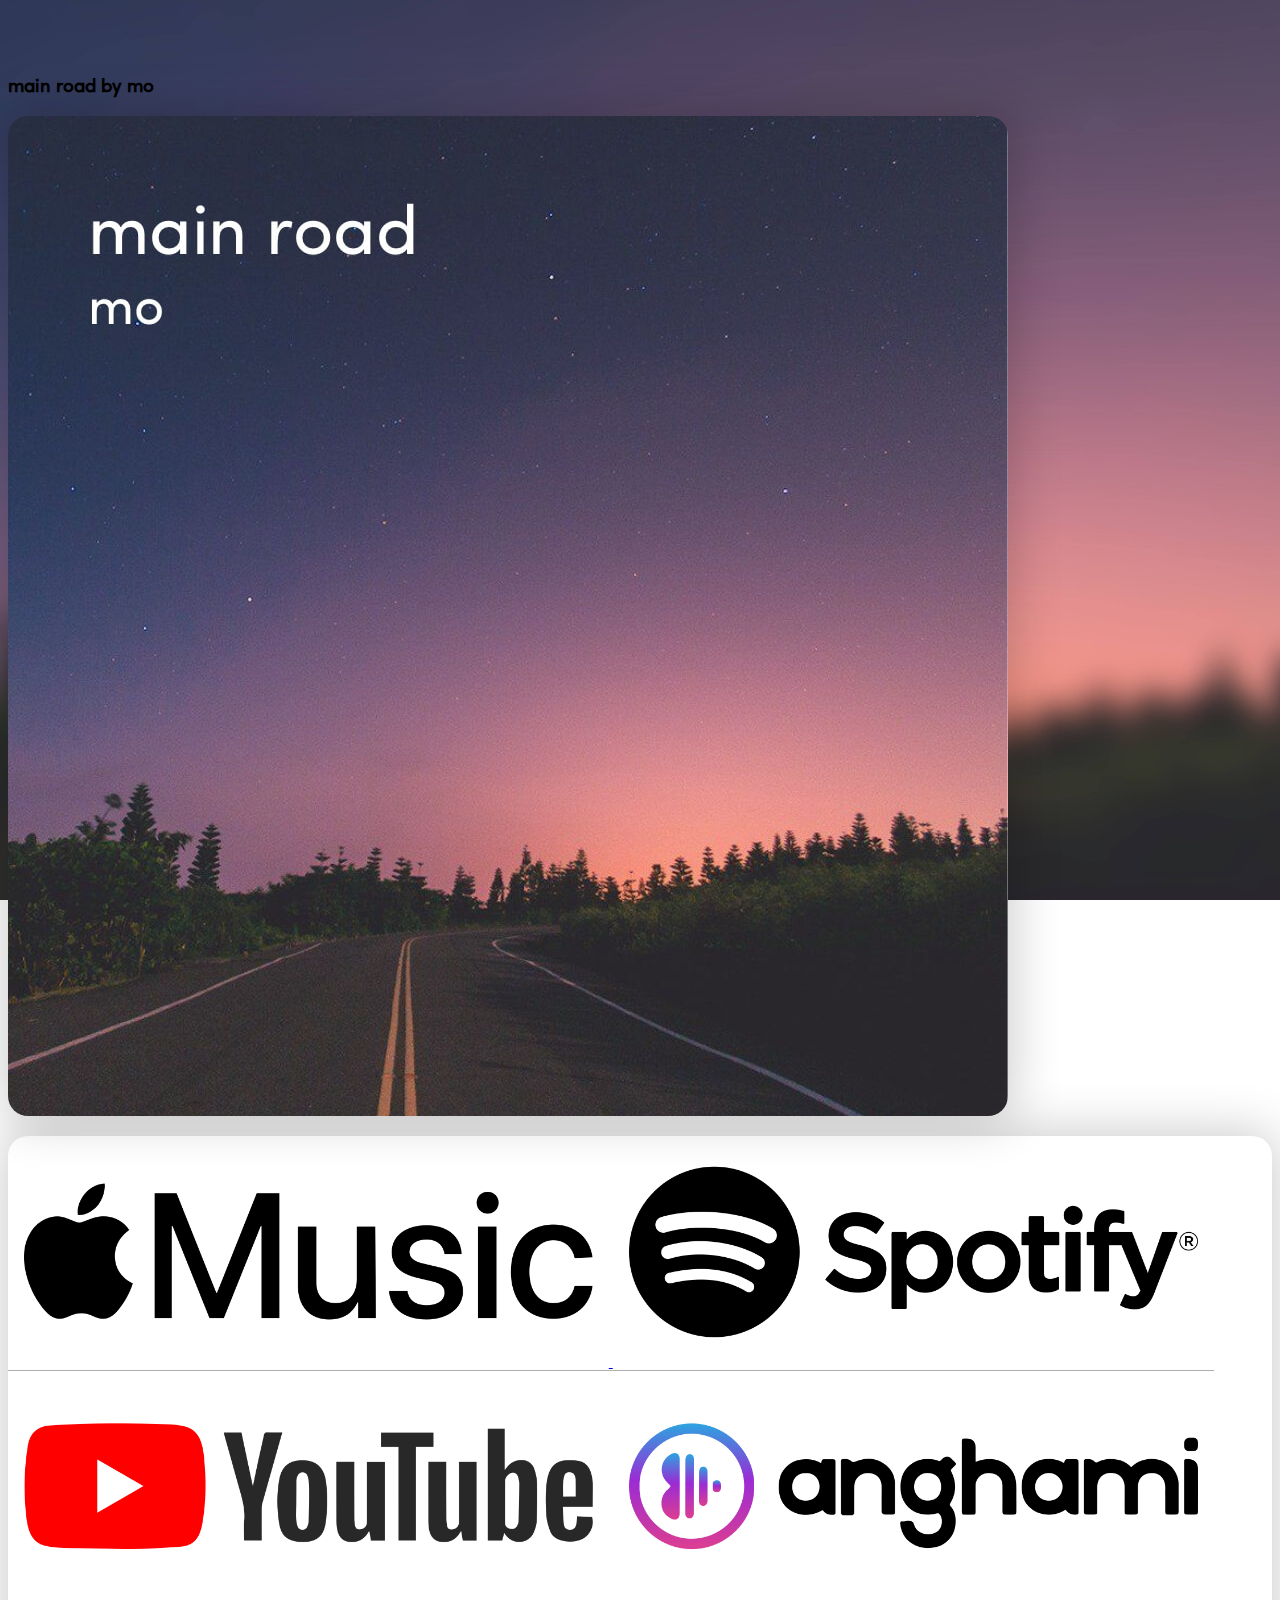
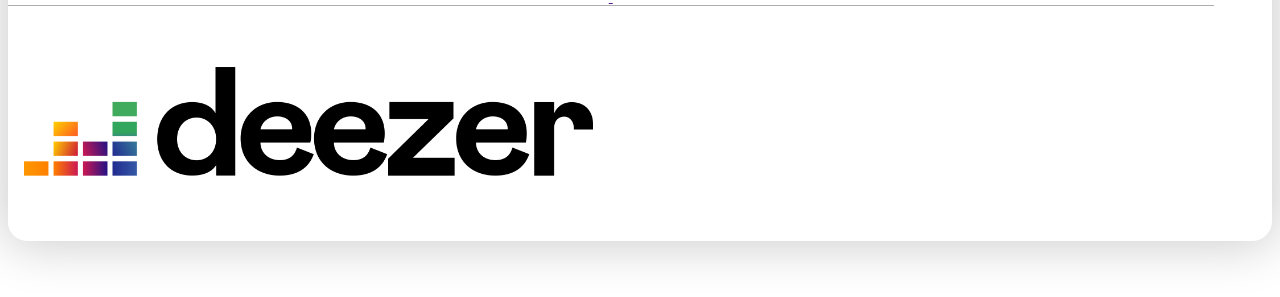
<file: music/mainroad/index.html>
<!DOCTYPE html>
<html lang="en">
  <head>
    <!-- Required meta tags always come first -->
    <meta charset="utf-8">
    <meta http-equiv="X-UA-Compatible" content="IE=edge">
    <meta name="viewport" content="width=device-width, initial-scale=1">
    <meta property="og:site_name" content="some music by mo"/>
    <meta property="og:title" content="main road by mo"/>
    <meta property="og:description" content="listen to main road now"/>
    <meta property="og:image" content="img/mainroad.jpg">

	  <!-- Favicon -->
    <link id="favicon-link" rel="shortcut icon" type="image/x-icon" href="../../img/M.ico">

	  <title>main road by mo</title>

    <!-- Webpage CSS -->
    <link rel="stylesheet" href="css/main-road.css">

    <!-- Bootstrap CSS -->
    <link
      rel="stylesheet"
      href="https://stackpath.bootstrapcdn.com/bootstrap/4.5.0/css/bootstrap.min.css"
      integrity="sha384-9aIt2nRpC12Uk9gS9baDl411NQApFmC26EwAOH8WgZl5MYYxFfc+NcPb1dKGj7Sk"
      crossorigin="anonymous"
    />

    <!-- Global CSS -->
    <link rel="stylesheet" href="../../css/global.css">

    <!-- Spacing CSS -->
    <link rel="stylesheet" href="https://gistcdn.githack.com/moudallal/2545cf5a0db377e93c920bc59f8d7895/raw/92bb99c15479eafee20e40dbdaa05671784fa601/spacing.css">
    
  </head>
  <body>

    <div class="container text-center py-md-4 py-3">
      <h3 class="text-white mb-1">main road by mo</h3>
      <div class="row mb-1">
        <div class="col-10 offset-1 col-md-4 offset-md-4">
          <img src="img/mainroad.jpg" class="img-fluid artwork" alt="art">
        </div>
      </div>
      <!-- <h3 class="text-white mb-1">main road by mo</h3> -->
      <div class="row">
        <div class="col-10 offset-1 col-md-4 offset-md-4">
          <div class="links">
            <a class="listen-btn btn d-block" href="https://music.apple.com/us/album/main-road-single/1523372207?uo=4&app=music&at=1001lry3&ct=dashboard" target="_blank">
              <img src="img/png/applemusic.png" class="img-fluid p-1" alt="">
            </a>
            <a class="listen-btn btn d-block" href="https://open.spotify.com/album/0shM0pCy0y17IiM83foLw9" target="_blank">
              <img src="img/png/spotify.png" class="img-fluid p-1" alt="">
            </a>
            <a class="listen-btn btn d-block" href="" target="_blank">
              <img src="img/png/youtube.png" class="img-fluid p-1" alt="">
            </a>
            <a class="listen-btn btn d-block" href="https://play.anghami.com/song/80630854" target="_blank">
              <img src="img/png/anghami.png" class="img-fluid p-1" alt="">
            </a>
            <a class="listen-btn btn d-block" href="https://www.deezer.com/album/160255552" target="_blank">
              <img src="img/png/deezer.png" class="img-fluid p-1" alt="">
            </a>
          </div>
        </div>
      </div>
    </div>

    <script
      src="https://code.jquery.com/jquery-3.5.1.slim.min.js"
      integrity="sha384-DfXdz2htPH0lsSSs5nCTpuj/zy4C+OGpamoFVy38MVBnE+IbbVYUew+OrCXaRkfj"
      crossorigin="anonymous"
    ></script>
    <script
      src="https://cdn.jsdelivr.net/npm/popper.js@1.16.0/dist/umd/popper.min.js"
      integrity="sha384-Q6E9RHvbIyZFJoft+2mJbHaEWldlvI9IOYy5n3zV9zzTtmI3UksdQRVvoxMfooAo"
      crossorigin="anonymous"
    ></script>
    <script
      src="https://stackpath.bootstrapcdn.com/bootstrap/4.5.0/js/bootstrap.min.js"
      integrity="sha384-OgVRvuATP1z7JjHLkuOU7Xw704+h835Lr+6QL9UvYjZE3Ipu6Tp75j7Bh/kR0JKI"
      crossorigin="anonymous"
    ></script>
  </body>
</html>
</file>
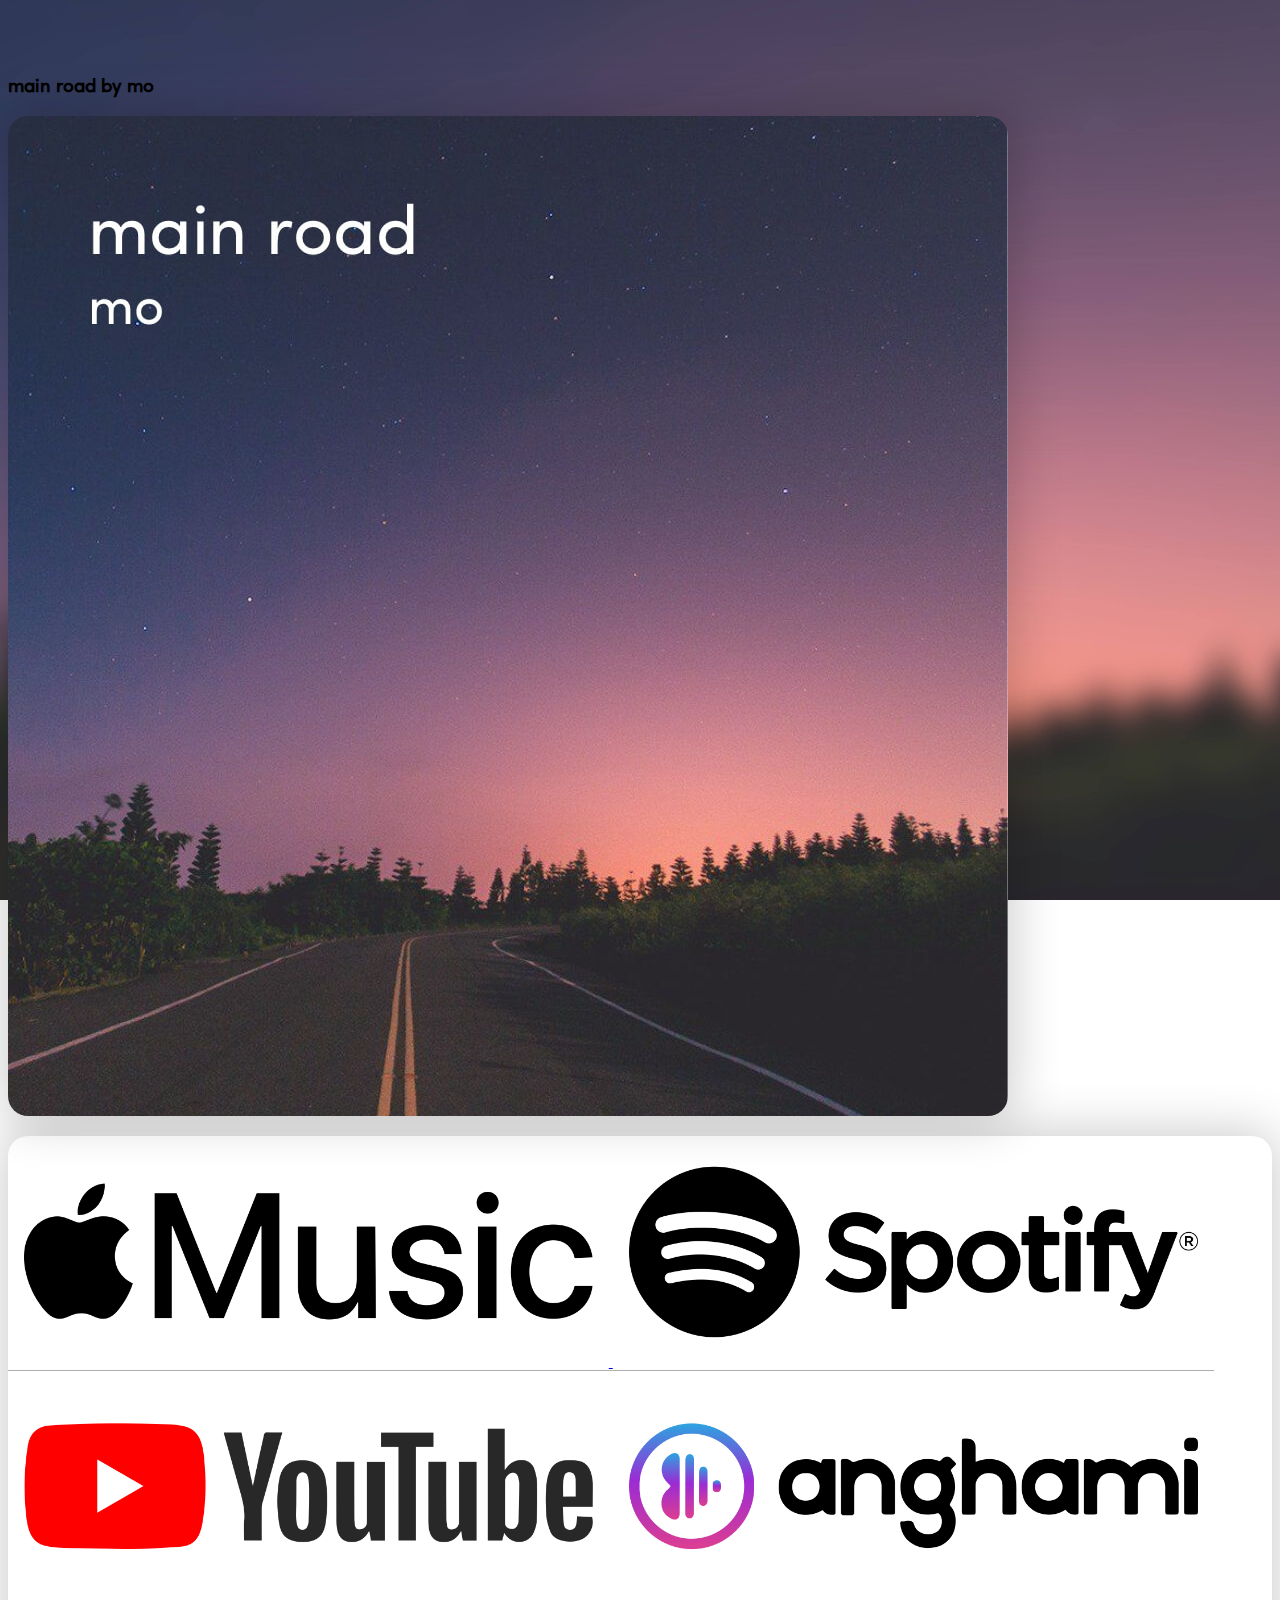
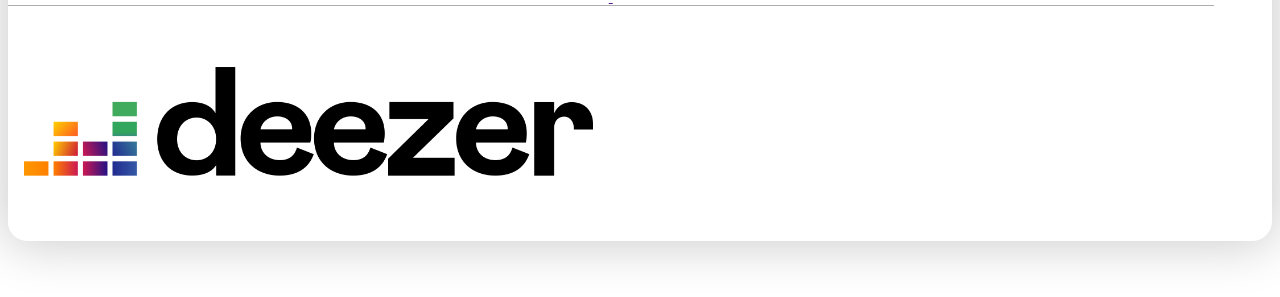
<file: music/main-road.html>
<!DOCTYPE html>
<html lang="en">
  <head>
    <!-- Required meta tags always come first -->
    <meta charset="utf-8">
    <meta http-equiv="X-UA-Compatible" content="IE=edge">
    <meta name="viewport" content="width=device-width, initial-scale=1">
    <meta property="og:site_name" content="some music by mo"/>
    <meta property="og:title" content="main road by mo"/>
    <meta property="og:description" content="listen to main road now"/>
    <meta property="og:image" content="img/mainroad.jpg">

	  <!-- Favicon -->
    <link id="favicon-link" rel="shortcut icon" type="image/x-icon" href="../img/M.ico">

	  <title>main road by mo</title>

    <!-- Webpage CSS -->
    <link rel="stylesheet" href="css/main-road.css">

    <!-- Bootstrap CSS -->
    <link
      rel="stylesheet"
      href="https://stackpath.bootstrapcdn.com/bootstrap/4.5.0/css/bootstrap.min.css"
      integrity="sha384-9aIt2nRpC12Uk9gS9baDl411NQApFmC26EwAOH8WgZl5MYYxFfc+NcPb1dKGj7Sk"
      crossorigin="anonymous"
    />

    <!-- Global CSS -->
    <link rel="stylesheet" href="../css/global.css">

    <!-- Spacing CSS -->
    <link rel="stylesheet" href="https://gistcdn.githack.com/moudallal/2545cf5a0db377e93c920bc59f8d7895/raw/92bb99c15479eafee20e40dbdaa05671784fa601/spacing.css">
    
  </head>
  <body>

    <div class="container text-center py-md-4 py-3">
      <h3 class="text-white mb-1">main road by mo</h3>
      <div class="row mb-1">
        <div class="col-10 offset-1 col-md-4 offset-md-4">
          <img src="img/mainroad.jpg" class="img-fluid artwork" alt="art">
        </div>
      </div>
      <!-- <h3 class="text-white mb-1">main road by mo</h3> -->
      <div class="row">
        <div class="col-10 offset-1 col-md-4 offset-md-4">
          <div class="links">
            <a class="listen-btn btn d-block" href="https://music.apple.com/us/album/main-road-single/1523372207?uo=4&app=music&at=1001lry3&ct=dashboard" target="_blank">
              <img src="img/png/applemusic.png" class="img-fluid p-1" alt="">
            </a>
            <a class="listen-btn btn d-block" href="https://open.spotify.com/album/0shM0pCy0y17IiM83foLw9" target="_blank">
              <img src="img/png/spotify.png" class="img-fluid p-1" alt="">
            </a>
            <a class="listen-btn btn d-block" href="" target="_blank">
              <img src="img/png/youtube.png" class="img-fluid p-1" alt="">
            </a>
            <a class="listen-btn btn d-block" href="https://play.anghami.com/song/80630854" target="_blank">
              <img src="img/png/anghami.png" class="img-fluid p-1" alt="">
            </a>
            <a class="listen-btn btn d-block" href="https://www.deezer.com/album/160255552" target="_blank">
              <img src="img/png/deezer.png" class="img-fluid p-1" alt="">
            </a>
          </div>
        </div>
      </div>
    </div>

    <script
      src="https://code.jquery.com/jquery-3.5.1.slim.min.js"
      integrity="sha384-DfXdz2htPH0lsSSs5nCTpuj/zy4C+OGpamoFVy38MVBnE+IbbVYUew+OrCXaRkfj"
      crossorigin="anonymous"
    ></script>
    <script
      src="https://cdn.jsdelivr.net/npm/popper.js@1.16.0/dist/umd/popper.min.js"
      integrity="sha384-Q6E9RHvbIyZFJoft+2mJbHaEWldlvI9IOYy5n3zV9zzTtmI3UksdQRVvoxMfooAo"
      crossorigin="anonymous"
    ></script>
    <script
      src="https://stackpath.bootstrapcdn.com/bootstrap/4.5.0/js/bootstrap.min.js"
      integrity="sha384-OgVRvuATP1z7JjHLkuOU7Xw704+h835Lr+6QL9UvYjZE3Ipu6Tp75j7Bh/kR0JKI"
      crossorigin="anonymous"
    ></script>
  </body>
</html>
</file>
<file: music/mainroad/css/main-road.css>
/* Import custom font */

@font-face {
  font-family: 'Sofia Pro';
  src: url('../../../fonts/sofiapro.otf');
}

/* Styling */

body {
  background: url("../img/bg.jpg") no-repeat center center fixed;
  -webkit-background-size: cover;
  -moz-background-size: cover;
  -o-background-size: cover;
  background-size: cover;
}

.artwork, .links {
  border-radius: 20px;
  box-shadow: 0 0 50px 5px rgba(0,0,0,0.2);
}

.links {
  background-color: transparent;
}

h3 {
  font-family: 'Sofia Pro';

}

.listen-btn {
  background-color: rgba(255, 255, 255, 0.8)!important;
  border-radius: 0!important;
  border-bottom: 0.5px solid #aeaeae!important;

  max-height: 40%;
}
.listen-btn:first-of-type {
  border-radius: 20px 20px 0 0 !important;
}
.listen-btn:last-of-type {
  border-radius: 0 0 20px 20px !important;
  border: 0!important;
}
.listen-btn img {
  max-width: 45%;
}
.listen-btn:hover {
  background-color: rgba(0, 0, 0, 0.6)!important;
}

.listen-btn:focus {
  box-shadow: none!important;
}

.listen-btn:nth-of-type(1):hover img {
  content: url("../img/png/applemusic\ dark.png");
}
.listen-btn:nth-of-type(2):hover img {
  content: url("../img/png/spotify\ dark.png");
}
.listen-btn:nth-of-type(3):hover img {
  content: url("../img/png/youtube\ dark.png");
}
.listen-btn:nth-of-type(4):hover img {
  content: url("../img/png/anghami\ dark.png");
}
.listen-btn:nth-of-type(5):hover img {
  content: url("../img/png/deezer\ dark.png");
}
</file>
<file: css/global.css>
/* Global constants for the website */

.hide {
    display: none;
    visibility: hidden;
}

.show {
    display: block!important;
    visibility: visible;
}

.hovered {
    background-color: white;
}

.unhovered {
    background-color: #efefef;
}

.green {
    color: #2ecc71;
}

.turquoise {
    color: #1abc9c;
}

.blue {
    color: #3498db;
}

.purple {
    color: #9b59b6;
}

.red {
    color: #e74c3c;
}

.dark-blue {
    color: #2c3e50;
}

.header {
    text-align: center;

    color: white;
    background-color: rgba(0,0,0,0.1);

    font-family: Arcon;
    font-size: 3rem;
}
.sub-header {
    text-align: center;

    color: white;

    font-family: Arcon;
}


/* Overlay style */

.overlay {
    position: fixed;
    z-index: 99;

    width: 100%;
    height: 100vh;

    opacity: 0;
    background-color: black;
}

@media (max-width: 767px) {
    .header {
        font-size: 2rem;
    }
}

.stop-scroll {
    overflow: hidden;
}

/* Everything besides the menu */
#main-container {
    z-index: 98;
}

/*******************************/

.p-1 {
    padding: 1rem !important;
}

.p-2 {
    padding: 2rem !important;
}

.p-3 {
    padding: 3rem !important;
}

.p-4 {
    padding: 4rem !important;
}

.p-5 {
    padding: 5rem !important;
}

.p-6 {
    padding: 6rem !important;
}

.p-7 {
    padding: 7rem !important;
}

.p-8 {
    padding: 8rem !important;
}

.p-9 {
    padding: 9rem !important;
}

.p-10 {
    padding: 10rem !important;
}

.m-1 {
    margin: 1rem !important;
}

.m-2 {
    margin: 2rem !important;
}

.m-3 {
    margin: 3rem !important;
}

.m-4 {
    margin: 4rem !important;
}

.m-5 {
    margin: 5rem !important;
}

.m-6 {
    margin: 6rem !important;
}

.m-7 {
    margin: 7rem !important;
}

.m-8 {
    margin: 8rem !important;
}

.m-9 {
    margin: 9rem !important;
}

.m-10 {
    margin: 10rem !important;
}

.px-1 {
    padding-right: 1rem !important;
    padding-left: 1rem !important;
}

.px-2 {
    padding-right: 2rem !important;
    padding-left: 2rem !important;
}

.px-3 {
    padding-right: 3rem !important;
    padding-left: 3rem !important;
}

.px-4 {
    padding-right: 4rem !important;
    padding-left: 4rem !important;
}

.px-5 {
    padding-right: 5rem !important;
    padding-left: 5rem !important;
}

.px-6 {
    padding-right: 6rem !important;
    padding-left: 6rem !important;
}

.px-7 {
    padding-right: 7rem !important;
    padding-left: 7rem !important;
}

.px-8 {
    padding-right: 8rem !important;
    padding-left: 8rem !important;
}

.px-9 {
    padding-right: 9rem !important;
    padding-left: 9rem !important;
}

.px-10 {
    padding-right: 10rem !important;
    padding-left: 10rem !important;
}

.mx-1 {
    margin-right: 1rem !important;
    margin-left: 1rem !important;
}

.mx-2 {
    margin-right: 2rem !important;
    margin-left: 2rem !important;
}

.mx-3 {
    margin-right: 3rem !important;
    margin-left: 3rem !important;
}

.mx-4 {
    margin-right: 4rem !important;
    margin-left: 4rem !important;
}

.mx-5 {
    margin-right: 4rem !important;
    margin-left: 5rem !important;
}

.mx-6 {
    margin-right: 4rem !important;
    margin-left: 6rem !important;
}

.mx-7 {
    margin-right: 4rem !important;
    margin-left: 7rem !important;
}

.mx-8 {
    margin-right: 4rem !important;
    margin-left: 8rem !important;
}

.mx-9 {
    margin-right: 4rem !important;
    margin-left: 9rem !important;
}

.mx-10 {
    margin-right: 4rem !important;
    margin-left: 10rem !important;
}

.py-1 {
    padding-top: 1rem !important;
    padding-bottom: 1rem !important;
}

.py-2 {
    padding-top: 2rem !important;
    padding-bottom: 2rem !important;
}

.py-3 {
    padding-top: 3rem !important;
    padding-bottom: 3rem !important;
}

.py-4 {
    padding-top: 4rem !important;
    padding-bottom: 4rem !important;
}

.py-5 {
    padding-top: 5rem !important;
    padding-bottom: 5rem !important;
}

.py-6 {
    padding-top: 6rem !important;
    padding-bottom: 6rem !important;
}

.py-7 {
    padding-top: 7rem !important;
    padding-bottom: 7rem !important;
}

.py-8 {
    padding-top: 8rem !important;
    padding-bottom: 8rem !important;
}

.py-9 {
    padding-top: 9rem !important;
    padding-bottom: 9rem !important;
}

.py-10 {
    padding-top: 10rem !important;
    padding-bottom: 10rem !important;
}

.my-1 {
    margin-top: 1rem !important;
    margin-bottom: 1rem !important;
}

.my-2 {
    margin-top: 2rem !important;
    margin-bottom: 2rem !important;
}

.my-3 {
    margin-top: 3rem !important;
    margin-bottom: 3rem !important;
}

.my-4 {
    margin-top: 4rem !important;
    margin-bottom: 4rem !important;
}

.my-5 {
    margin-top: 5rem !important;
    margin-bottom: 5rem !important;
}

.my-6 {
    margin-top: 6rem !important;
    margin-bottom: 6rem !important;
}

.my-7 {
    margin-top: 7rem !important;
    margin-bottom: 7rem !important;
}

.my-8 {
    margin-top: 8rem !important;
    margin-bottom: 8rem !important;
}

.my-9 {
    margin-top: 9rem !important;
    margin-bottom: 9rem !important;
}

.my-10 {
    margin-top: 10rem !important;
    margin-bottom: 10rem !important;
}

.pt-1 {
    padding-top: 1rem !important;
}

.pt-2 {
    padding-top: 2rem !important;
}

.pt-3 {
    padding-top: 3rem !important;
}

.pt-4 {
    padding-top: 4rem !important;
}

.pt-5 {
    padding-top: 5rem !important;
}

.pt-6 {
    padding-top: 6rem !important;
}

.pt-7 {
    padding-top: 7rem !important;
}

.pt-8 {
    padding-top: 8rem !important;
}

.pt-9 {
    padding-top: 9rem !important;
}

.pt-10 {
    padding-top: 10rem !important;
}

.pl-1 {
    padding-left: 1rem !important;
}

.pl-2 {
    padding-left: 2rem !important;
}

.pl-3 {
    padding-left: 3rem !important;
}

.pl-4 {
    padding-left: 4rem !important;
}

.pl-5 {
    padding-left: 5rem !important;
}

.pl-6 {
    padding-left: 6rem !important;
}

.pl-7 {
    padding-left: 7rem !important;
}

.pl-8 {
    padding-left: 8rem !important;
}

.pl-9 {
    padding-left: 9rem !important;
}

.pl-10 {
    padding-left: 10rem !important;
}

.pb-1 {
    padding-bottom: 1rem !important;
}

.pb-2 {
    padding-bottom: 2rem !important;
}

.pb-3 {
    padding-bottom: 3rem !important;
}

.pb-4 {
    padding-bottom: 4rem !important;
}

.pb-5 {
    padding-bottom: 5rem !important;
}

.pb-6 {
    padding-bottom: 6rem !important;
}

.pb-7 {
    padding-bottom: 7rem !important;
}

.pb-8 {
    padding-bottom: 8rem !important;
}

.pb-9 {
    padding-bottom: 9rem !important;
}

.pb-10 {
    padding-bottom: 10rem !important;
}

.pr-1 {
    padding-right: 1rem !important;
}

.pr-2 {
    padding-right: 2rem !important;
}

.pr-3 {
    padding-right: 3rem !important;
}

.pr-4 {
    padding-right: 4rem !important;
}

.pr-5 {
    padding-right: 5rem !important;
}

.pr-6 {
    padding-right: 6rem !important;
}

.pr-7 {
    padding-right: 7rem !important;
}

.pr-8 {
    padding-right: 8rem !important;
}

.pr-9 {
    padding-right: 9rem !important;
}

.pr-10 {
    padding-right: 10rem !important;
}

.mt-1 {
    margin-top: 2rem !important;
}

.mt-2 {
    margin-top: 2rem !important;
}

.mt-3 {
    margin-top: 3rem !important;
}

.mt-4 {
    margin-top: 4rem !important;
}

.mt-5 {
    margin-top: 5rem !important;
}

.mt-6 {
    margin-top: 6rem !important;
}

.mt-7 {
    margin-top: 7rem !important;
}

.mt-8 {
    margin-top: 8rem !important;
}

.mt-9 {
    margin-top: 9rem !important;
}

.mt-10 {
    margin-top: 10rem !important;
}

.ml-1 {
    margin-left: 1rem !important;
}

.ml-2 {
    margin-left: 2rem !important;
}

.ml-3 {
    margin-left: 3rem !important;
}

.ml-4 {
    margin-left: 4rem !important;
}

.ml-5 {
    margin-left: 5rem !important;
}

.ml-6 {
    margin-left: 6rem !important;
}

.ml-7 {
    margin-left: 7rem !important;
}

.ml-8 {
    margin-left: 8rem !important;
}

.ml-9 {
    margin-left: 9rem !important;
}

.ml-10 {
    margin-left: 10rem !important;
}

.mb-1 {
    margin-bottom: 1rem !important;
}

.mb-2 {
    margin-bottom: 2rem !important;
}

.mb-3 {
    margin-bottom: 3rem !important;
}

.mb-4 {
    margin-bottom: 4rem !important;
}

.mb-5 {
    margin-bottom: 5rem !important;
}

.mb-6 {
    margin-bottom: 6rem !important;
}

.mb-7 {
    margin-bottom: 7rem !important;
}

.mb-8 {
    margin-bottom: 8rem !important;
}

.mb-9 {
    margin-bottom: 9rem !important;
}

.mb-10 {
    margin-bottom: 10rem !important;
}

.mr-1 {
    margin-right: 1rem !important;
}

.mr-2 {
    margin-right: 2rem !important;
}

.mr-3 {
    margin-right: 3rem !important;
}

.mr-4 {
    margin-right: 4rem !important;
}

.mr-5 {
    margin-right: 5rem !important;
}

.mr-6 {
    margin-right: 6rem !important;
}

.mr-7 {
    margin-right: 7rem !important;
}

.mr-8 {
    margin-right: 8rem !important;
}

.mr-9 {
    margin-right: 9rem !important;
}

.mr-10 {
    margin-right: 10rem !important;
}
</file>
<file: music/css/main-road.css>
/* Import custom font */

@font-face {
  font-family: 'Sofia Pro';
  src: url('../../fonts/sofiapro.otf');
}

/* Styling */

body {
  background: url("../img/bg.jpg") no-repeat center center fixed;
  -webkit-background-size: cover;
  -moz-background-size: cover;
  -o-background-size: cover;
  background-size: cover;
}

.artwork, .links {
  border-radius: 20px;
  box-shadow: 0 0 50px 5px rgba(0,0,0,0.2);
}

.links {
  background-color: transparent;
}

h3 {
  font-family: 'Sofia Pro';

}

.listen-btn {
  background-color: rgba(255, 255, 255, 0.8)!important;
  border-radius: 0!important;
  border-bottom: 0.5px solid #aeaeae!important;

  max-height: 40%;
}
.listen-btn:first-of-type {
  border-radius: 20px 20px 0 0 !important;
}
.listen-btn:last-of-type {
  border-radius: 0 0 20px 20px !important;
  border: 0!important;
}
.listen-btn img {
  max-width: 45%;
}
.listen-btn:hover {
  background-color: rgba(0, 0, 0, 0.6)!important;
}

.listen-btn:focus {
  box-shadow: none!important;
}

.listen-btn:nth-of-type(1):hover img {
  content: url("../img/png/applemusic\ dark.png");
}
.listen-btn:nth-of-type(2):hover img {
  content: url("../img/png/spotify\ dark.png");
}
.listen-btn:nth-of-type(3):hover img {
  content: url("../img/png/youtube\ dark.png");
}
.listen-btn:nth-of-type(4):hover img {
  content: url("../img/png/anghami\ dark.png");
}
.listen-btn:nth-of-type(5):hover img {
  content: url("../img/png/deezer\ dark.png");
}
</file>
